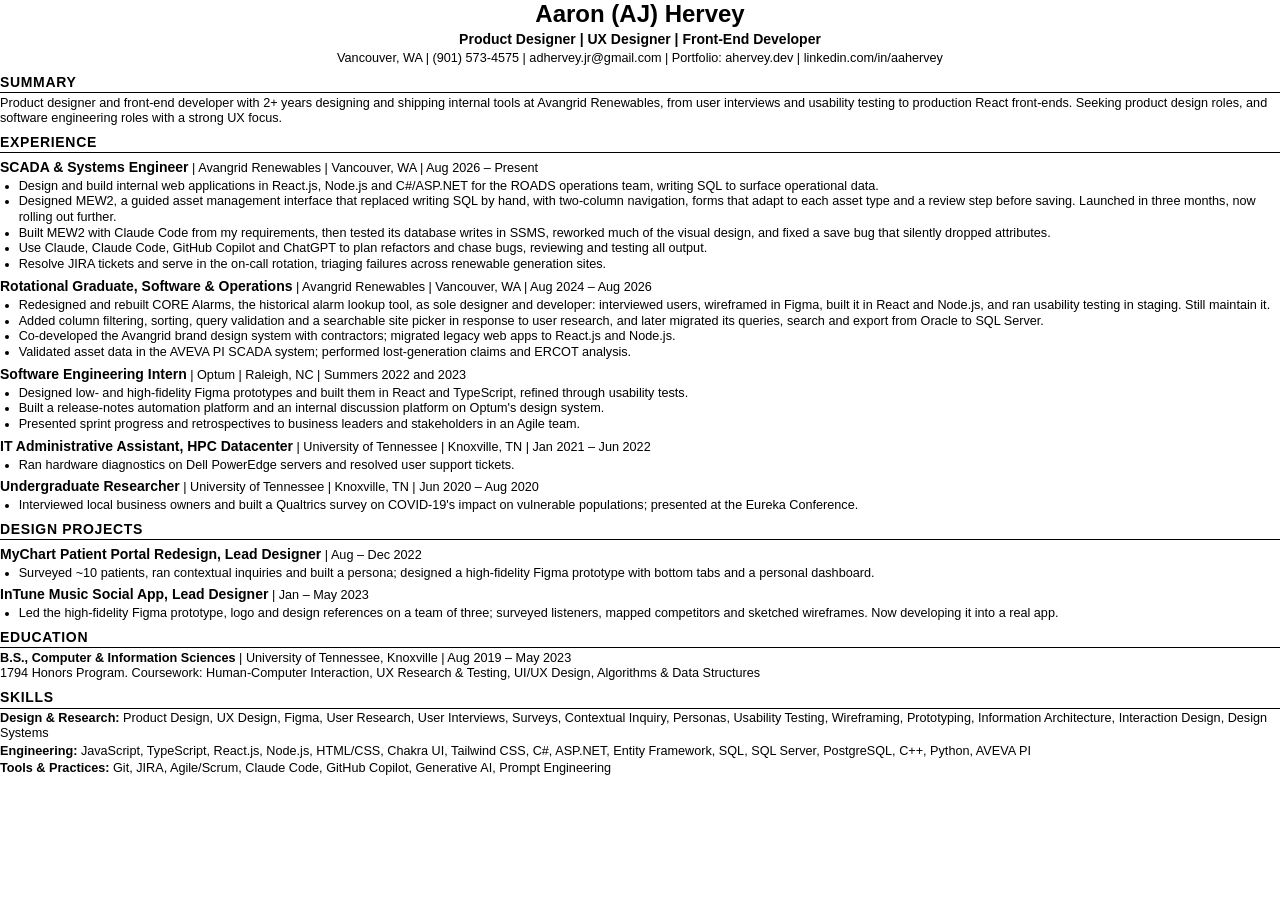
<file: tools/resume.html>
<!doctype html>
<!-- Source for files/aj-hervey-resume.pdf. Single column, plain headings, real text:
     built to parse cleanly in applicant tracking systems. Rebuild with tools/build_resume.mjs. -->
<html lang="en">
<head>
<meta charset="utf-8">
<title>Aaron Hervey - Resume</title>
<style>
  @page { size: letter; margin: 0.4in 0.5in; }
  * { box-sizing: border-box; }
  body { margin: 0; font-family: "Liberation Sans", Arial, Helvetica, sans-serif; font-size: 9.5pt; line-height: 1.2; color: #000; }
  h1 { font-size: 18pt; margin: 0; text-align: center; }
  .headline { text-align: center; font-size: 10.5pt; font-weight: bold; margin: 2pt 0; }
  .contact { text-align: center; margin: 0 0 4pt; }
  h2 { font-size: 10.5pt; text-transform: uppercase; letter-spacing: 0.5pt; border-bottom: 1px solid #000; margin: 6pt 0 2pt; padding-bottom: 1pt; }
  .role { margin-top: 4pt; }
  .role b { font-size: 10.5pt; }
  .sub { font-style: italic; }
  ul { margin: 2pt 0 0; padding-left: 14pt; }
  li { margin: 0.5pt 0; }
  p { margin: 0; }
  .skills p { margin: 1.5pt 0; }
</style>
</head>
<body>
<h1>Aaron (AJ) Hervey</h1>
<p class="headline">Product Designer | UX Designer | Front-End Developer</p>
<p class="contact">Vancouver, WA | (901) 573-4575 | adhervey.jr@gmail.com | Portfolio: ahervey.dev | linkedin.com/in/aahervey</p>

<h2>Summary</h2>
<p>Product designer and front-end developer with 2+ years designing and shipping internal tools at Avangrid Renewables, from user interviews and usability testing to production React front-ends. Seeking product design roles, and software engineering roles with a strong UX focus.</p>

<h2>Experience</h2>
<div class="role">
  <p class="title"><b>SCADA &amp; Systems Engineer</b> | Avangrid Renewables | Vancouver, WA | Aug 2026 – Present</p>
  <ul>
    <li>Design and build internal web applications in React.js, Node.js and C#/ASP.NET for the ROADS operations team, writing SQL to surface operational data.</li>
    <li>Designed MEW2, a guided asset management interface that replaced writing SQL by hand, with two-column navigation, forms that adapt to each asset type and a review step before saving. Launched in three months, now rolling out further.</li>
    <li>Built MEW2 with Claude Code from my requirements, then tested its database writes in SSMS, reworked much of the visual design, and fixed a save bug that silently dropped attributes.</li>
    <li>Use Claude, Claude Code, GitHub Copilot and ChatGPT to plan refactors and chase bugs, reviewing and testing all output.</li>
    <li>Resolve JIRA tickets and serve in the on-call rotation, triaging failures across renewable generation sites.</li>
  </ul>
</div>
<div class="role">
  <p class="title"><b>Rotational Graduate, Software &amp; Operations</b> | Avangrid Renewables | Vancouver, WA | Aug 2024 – Aug 2026</p>
  <ul>
    <li>Redesigned and rebuilt CORE Alarms, the historical alarm lookup tool, as sole designer and developer: interviewed users, wireframed in Figma, built it in React and Node.js, and ran usability testing in staging. Still maintain it.</li>
    <li>Added column filtering, sorting, query validation and a searchable site picker in response to user research, and later migrated its queries, search and export from Oracle to SQL Server.</li>
    <li>Co-developed the Avangrid brand design system with contractors; migrated legacy web apps to React.js and Node.js.</li>
    <li>Validated asset data in the AVEVA PI SCADA system; performed lost-generation claims and ERCOT analysis.</li>
  </ul>
</div>
<div class="role">
  <p class="title"><b>Software Engineering Intern</b> | Optum | Raleigh, NC | Summers 2022 and 2023</p>
  <ul>
    <li>Designed low- and high-fidelity Figma prototypes and built them in React and TypeScript, refined through usability tests.</li>
    <li>Built a release-notes automation platform and an internal discussion platform on Optum's design system.</li>
    <li>Presented sprint progress and retrospectives to business leaders and stakeholders in an Agile team.</li>
  </ul>
</div>
<div class="role">
  <p class="title"><b>IT Administrative Assistant, HPC Datacenter</b> | University of Tennessee | Knoxville, TN | Jan 2021 – Jun 2022</p>
  <ul>
    <li>Ran hardware diagnostics on Dell PowerEdge servers and resolved user support tickets.</li>
  </ul>
</div>
<div class="role">
  <p class="title"><b>Undergraduate Researcher</b> | University of Tennessee | Knoxville, TN | Jun 2020 – Aug 2020</p>
  <ul>
    <li>Interviewed local business owners and built a Qualtrics survey on COVID-19's impact on vulnerable populations; presented at the Eureka Conference.</li>
  </ul>
</div>

<h2>Design Projects</h2>
<div class="role">
  <p class="title"><b>MyChart Patient Portal Redesign, Lead Designer</b> | Aug – Dec 2022</p>
  <ul>
    <li>Surveyed ~10 patients, ran contextual inquiries and built a persona; designed a high-fidelity Figma prototype with bottom tabs and a personal dashboard.</li>
  </ul>
</div>
<div class="role">
  <p class="title"><b>InTune Music Social App, Lead Designer</b> | Jan – May 2023</p>
  <ul>
    <li>Led the high-fidelity Figma prototype, logo and design references on a team of three; surveyed listeners, mapped competitors and sketched wireframes. Now developing it into a real app.</li>
  </ul>
</div>

<h2>Education</h2>
<p class="title"><b>B.S., Computer &amp; Information Sciences</b> | University of Tennessee, Knoxville | Aug 2019 – May 2023</p>
<p>1794 Honors Program. Coursework: Human-Computer Interaction, UX Research &amp; Testing, UI/UX Design, Algorithms &amp; Data Structures</p>

<h2>Skills</h2>
<div class="skills">
  <p><b>Design &amp; Research:</b> Product Design, UX Design, Figma, User Research, User Interviews, Surveys, Contextual Inquiry, Personas, Usability Testing, Wireframing, Prototyping, Information Architecture, Interaction Design, Design Systems</p>
  <p><b>Engineering:</b> JavaScript, TypeScript, React.js, Node.js, HTML/CSS, Chakra UI, Tailwind CSS, C#, ASP.NET, Entity Framework, SQL, SQL Server, PostgreSQL, C++, Python, AVEVA PI</p>
  <p><b>Tools &amp; Practices:</b> Git, JIRA, Agile/Scrum, Claude Code, GitHub Copilot, Generative AI, Prompt Engineering</p>
</div>
</body>
</html>
</file>
